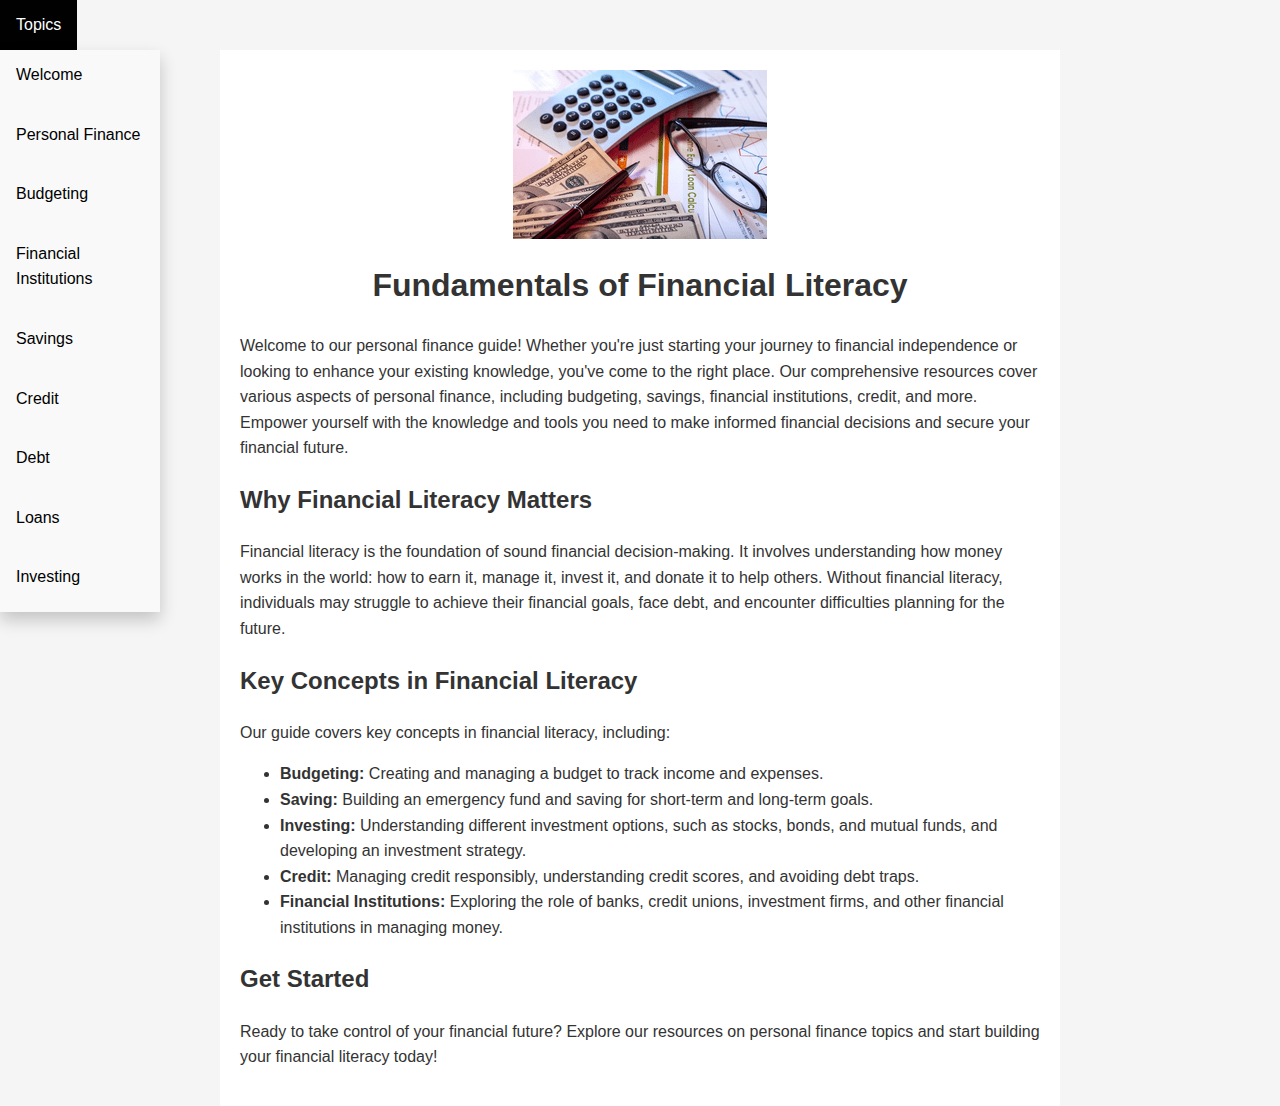
<file: index.html>
<!DOCTYPE html>
<html lang="en">
<head>
  <meta charset="UTF-8">
  <meta name="viewport" content="width=device-width, initial-scale=1.0">
  <meta http-equiv="X-UA-Compatible" content="ie=edge">
  <title>Fundamentals of Financial Literacy</title>
  <link rel="stylesheet" href="style.css">
</head>
<body>
  <div class="dropdown-container">
    <div class="dropdown">
      <button class="dropbtn">Topics</button>
      <div class="dropdown-content">
        <a href="index.html">Welcome</a>
        <a href="personal_finance.html">Personal Finance</a>
        <a href="budget.html">Budgeting</a>
        <a href="finance_institutions.html">Financial Institutions</a>
        <a href="savings.html">Savings</a>
        <a href="credit.html">Credit</a>
        <a href="debt.html">Debt</a>
        <a href="loan.html">Loans</a>
        <a href="investing.html">Investing</a>
      </div>
    </div>
  </div>
  <div class="container">
    <img src="images/financial-literacy1.png" alt="Financial Literacy">
    <h1>Fundamentals of Financial Literacy</h1>
    <p>Welcome to our personal finance guide! Whether you're just starting your journey to financial independence or looking to enhance your existing knowledge, you've come to the right place. Our comprehensive resources cover various aspects of personal finance, including budgeting, savings, financial institutions, credit, and more. Empower yourself with the knowledge and tools you need to make informed financial decisions and secure your financial future.</p>

    <h2>Why Financial Literacy Matters</h2>
    <p>Financial literacy is the foundation of sound financial decision-making. It involves understanding how money works in the world: how to earn it, manage it, invest it, and donate it to help others. Without financial literacy, individuals may struggle to achieve their financial goals, face debt, and encounter difficulties planning for the future.</p>

    <h2>Key Concepts in Financial Literacy</h2>
    <p>Our guide covers key concepts in financial literacy, including:</p>
    <ul>
      <li><strong>Budgeting:</strong> Creating and managing a budget to track income and expenses.</li>
      <li><strong>Saving:</strong> Building an emergency fund and saving for short-term and long-term goals.</li>
      <li><strong>Investing:</strong> Understanding different investment options, such as stocks, bonds, and mutual funds, and developing an investment strategy.</li>
      <li><strong>Credit:</strong> Managing credit responsibly, understanding credit scores, and avoiding debt traps.</li>
      <li><strong>Financial Institutions:</strong> Exploring the role of banks, credit unions, investment firms, and other financial institutions in managing money.</li>
    </ul>
    <h2>Get Started</h2>
    <p>Ready to take control of your financial future? Explore our resources on personal finance topics and start building your financial literacy today!</p>
  </div>
</body>
</html>
</file>
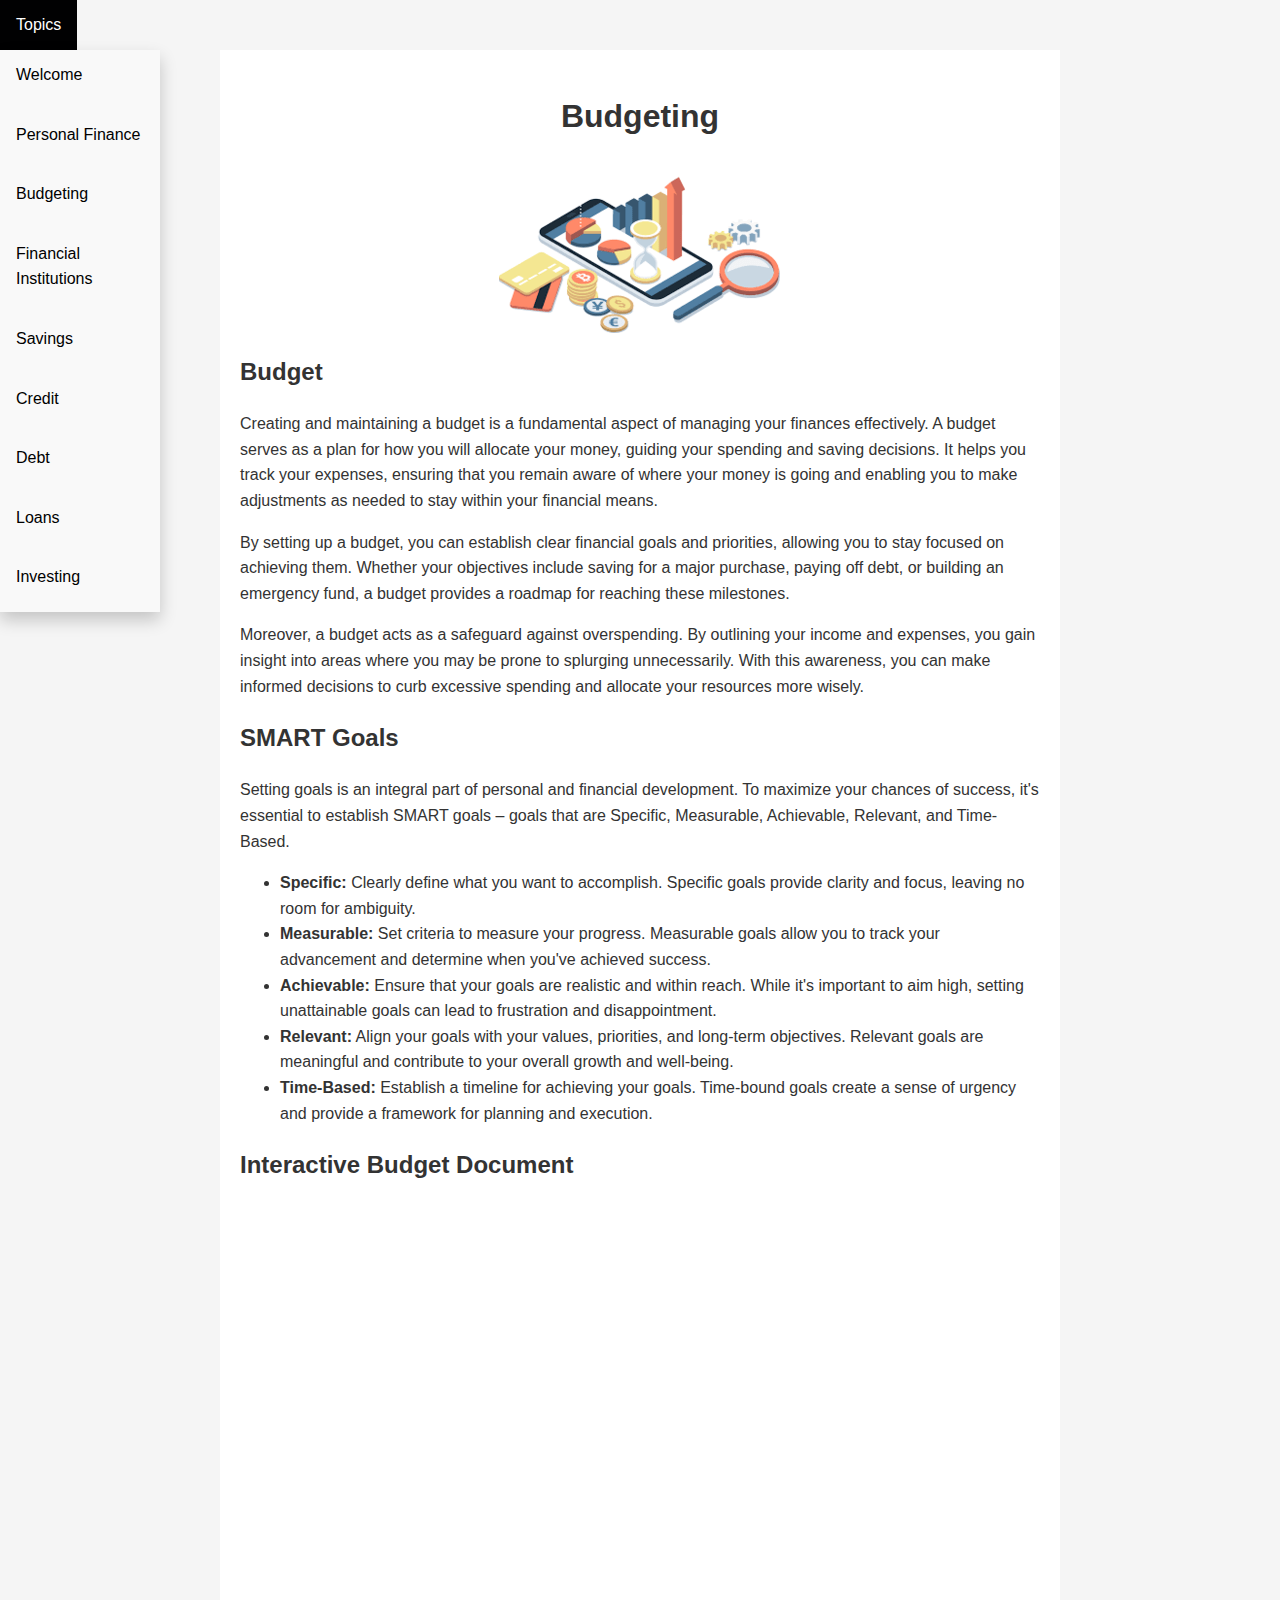
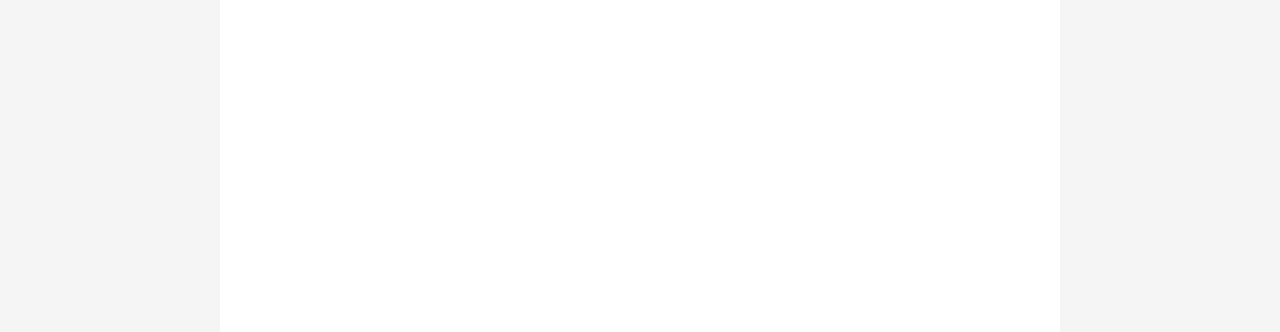
<file: budget.html>
<!DOCTYPE html>
<html lang="en">
  <head>
    <!-- Metadata Section: This section contains information about the document -->
    <meta charset="UTF-8"> <!-- Specifies the character encoding for the document -->
    <meta name="viewport" content="width=device-width, initial-scale=1.0"> <!-- Defines the viewport settings for responsive design -->
    <meta http-equiv="X-UA-Compatible" content="ie=edge"> <!-- Sets the compatibility mode for Internet Explorer -->
    <title>Budgeting</title> <!-- Title of the document -->
    <link rel="stylesheet" href="style.css"> <!-- Links an external CSS stylesheet for styling -->
  </head>
  <body>
    <div class="dropdown-container">
      <div class="dropdown">
        <button class="dropbtn">Topics</button>
        <div class="dropdown-content">
          <a href="index.html">Welcome</a>
          <a href="personal_finance.html">Personal Finance</a>
          <a href="budget.html">Budgeting</a>
          <a href="finance_institutions.html">Financial Institutions</a>
          <a href="savings.html">Savings</a>
          <a href="credit.html">Credit</a>
          <a href="debt.html">Debt</a>
          <a href="loan.html">Loans</a>
          <a href="investing.html">Investing</a>
        </div>
      </div>
    </div>
    <!-- Content Section: This section contains the visible content of the document -->
    <div class="container">
        <h1>Budgeting</h1> <!-- Main heading for the page -->
        <img src="images/budget.png" alt="Budgeting">

        
        <!-- Budget Section -->
        <h2>Budget</h2> <!-- Subheading for the budget section -->
        <p>Creating and maintaining a budget is a fundamental aspect of managing your finances effectively. A budget serves as a plan for how you will allocate your money, guiding your spending and saving decisions. It helps you track your expenses, ensuring that you remain aware of where your money is going and enabling you to make adjustments as needed to stay within your financial means.</p>
        <p>By setting up a budget, you can establish clear financial goals and priorities, allowing you to stay focused on achieving them. Whether your objectives include saving for a major purchase, paying off debt, or building an emergency fund, a budget provides a roadmap for reaching these milestones.</p>
        <p>Moreover, a budget acts as a safeguard against overspending. By outlining your income and expenses, you gain insight into areas where you may be prone to splurging unnecessarily. With this awareness, you can make informed decisions to curb excessive spending and allocate your resources more wisely.</p>
        
        <!-- SMART Goals Section -->
        <h2>SMART Goals</h2> <!-- Subheading for SMART goals section -->
        <p>Setting goals is an integral part of personal and financial development. To maximize your chances of success, it's essential to establish SMART goals – goals that are Specific, Measurable, Achievable, Relevant, and Time-Based.</p>
        <ul>
            <!-- Unordered list of SMART goal criteria -->
            <li><strong>Specific:</strong> Clearly define what you want to accomplish. Specific goals provide clarity and focus, leaving no room for ambiguity.</li>
            <li><strong>Measurable:</strong> Set criteria to measure your progress. Measurable goals allow you to track your advancement and determine when you've achieved success.</li>
            <li><strong>Achievable:</strong> Ensure that your goals are realistic and within reach. While it's important to aim high, setting unattainable goals can lead to frustration and disappointment.</li>
            <li><strong>Relevant:</strong> Align your goals with your values, priorities, and long-term objectives. Relevant goals are meaningful and contribute to your overall growth and well-being.</li>
            <li><strong>Time-Based:</strong> Establish a timeline for achieving your goals. Time-bound goals create a sense of urgency and provide a framework for planning and execution.</li>
        </ul>
        <h2>Interactive Budget Document</h2>
        <iframe width="700" height="700" frameborder="0" scrolling="no" src="https://minersutep-my.sharepoint.com/personal/erquezada_miners_utep_edu/_layouts/15/Doc.aspx?sourcedoc={73b5ddf6-f707-4487-af69-bb62660f0e3d}&action=embedview&AllowTyping=True&wdHideGridlines=True&wdHideHeaders=True&wdDownloadButton=True&wdInConfigurator=True&wdInConfigurator=True"></iframe>
    </div>
</body>
</html>
</file>
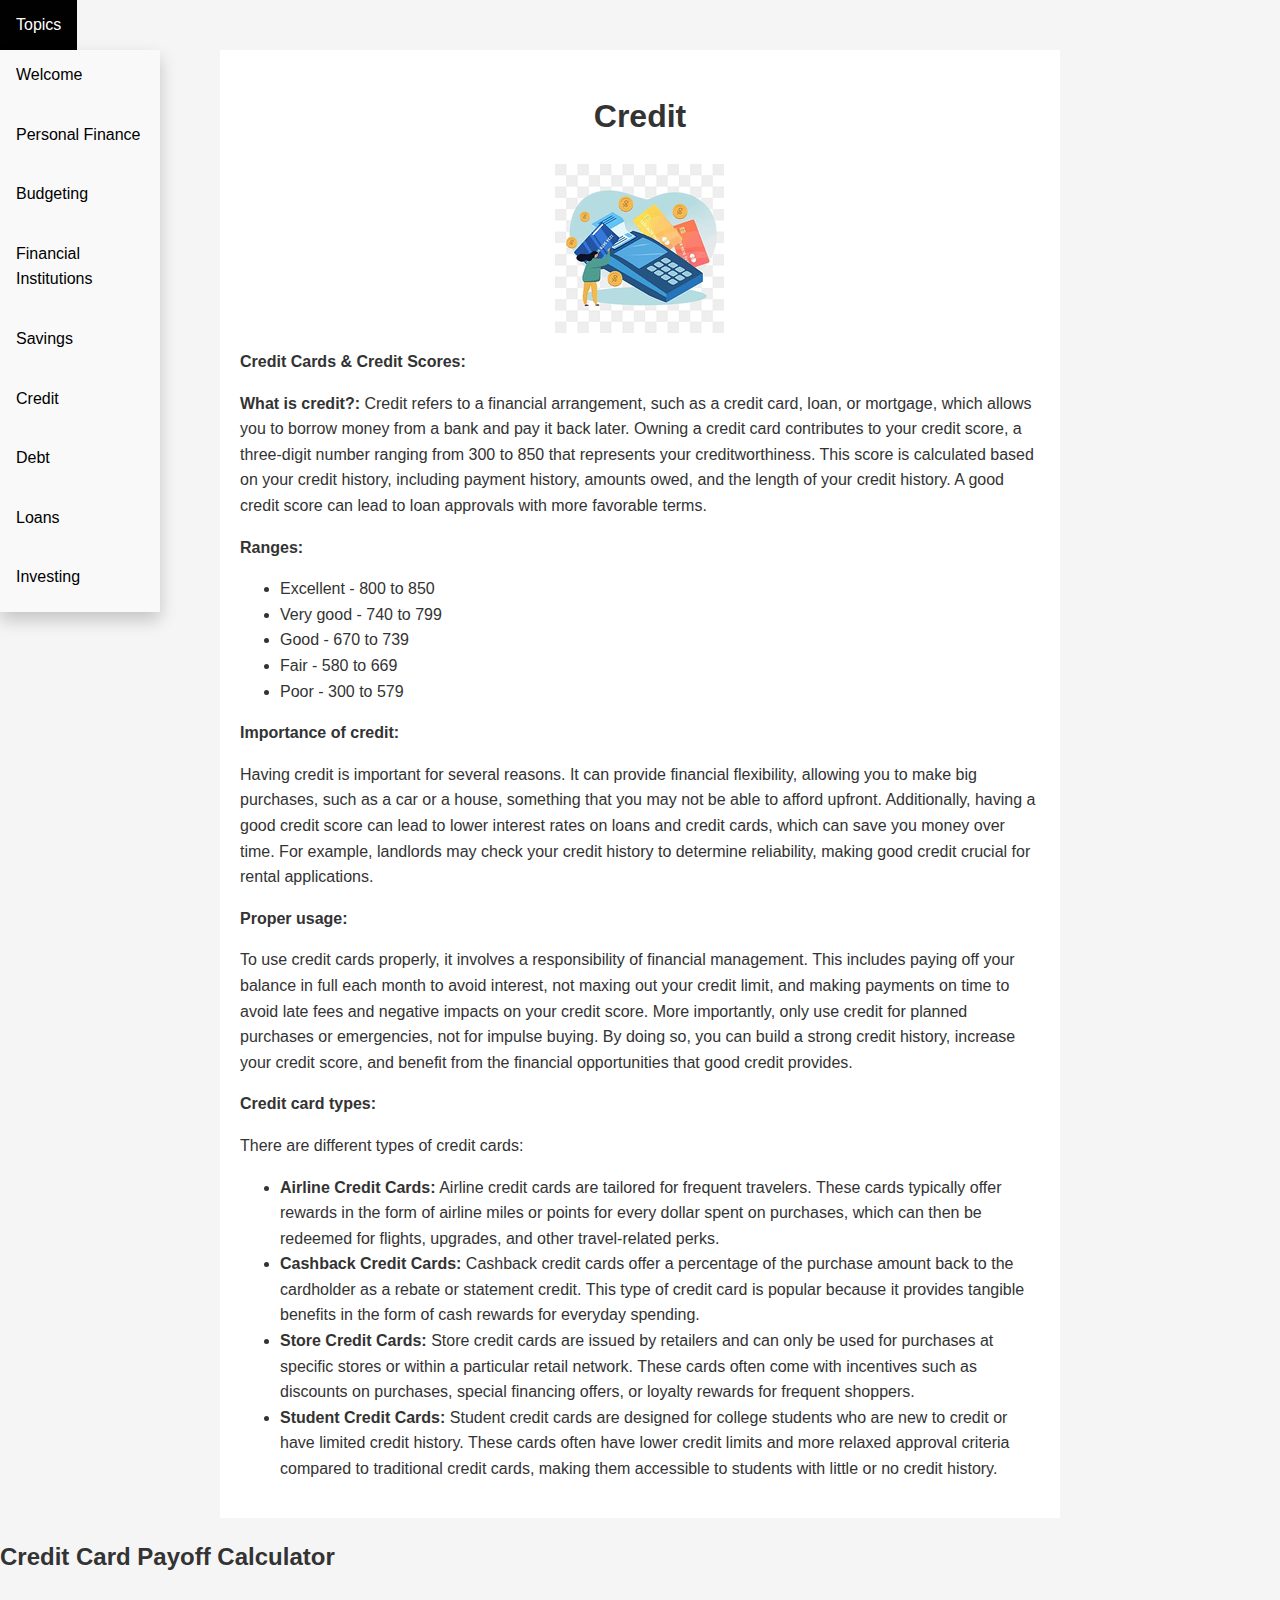
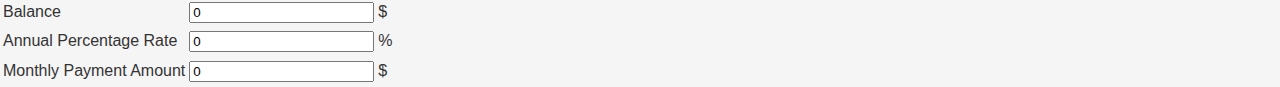
<file: credit.html>
<!DOCTYPE html>
<html lang="en">
    <head>
        <meta charset="UTF-8" />
        <meta name="viewport" content="width=device-width, initial-scale=1.0" />
        <meta http-equiv="X-UA-Compatible" content="ie=edge" />
        <title>Credit</title>
        <link rel="stylesheet" href="style.css" />
    </head>
    <body>
        <div class="dropdown-container">
            <div class="dropdown">
              <button class="dropbtn">Topics</button>
              <div class="dropdown-content">
                <a href="index.html">Welcome</a>
                <a href="personal_finance.html">Personal Finance</a>
                <a href="budget.html">Budgeting</a>
                <a href="finance_institutions.html">Financial Institutions</a>
                <a href="savings.html">Savings</a>
                <a href="credit.html">Credit</a>
                <a href="debt.html">Debt</a>
                <a href="loan.html">Loans</a>
                <a href="investing.html">Investing</a>
              </div>
            </div>
          </div>
        <!-- Content Section: This section contains the visible content of the document -->
        <div class="container">
            <h1>Credit</h1>
            <!-- Main heading for the page -->
            <img src="images/credit.png" alt="Credit" />
            <!-- Credit Section -->
            <p><strong>Credit Cards & Credit Scores:</strong></p>
            <p>
                <strong>What is credit?:</strong> Credit refers to a financial
                arrangement, such as a credit card, loan, or mortgage, which
                allows you to borrow money from a bank and pay it back later.
                Owning a credit card contributes to your credit score, a
                three-digit number ranging from 300 to 850 that represents your
                creditworthiness. This score is calculated based on your credit
                history, including payment history, amounts owed, and the length
                of your credit history. A good credit score can lead to loan
                approvals with more favorable terms.
            </p>
            <p><strong>Ranges:</strong></p>
            <ul>
                <li>Excellent - 800 to 850</li>
                <li>Very good - 740 to 799</li>
                <li>Good - 670 to 739</li>
                <li>Fair - 580 to 669</li>
                <li>Poor - 300 to 579</li>
            </ul>
            <p><strong>Importance of credit:</strong></p>
            <p>
                Having credit is important for several reasons. It can provide
                financial flexibility, allowing you to make big purchases, such
                as a car or a house, something that you may not be able to
                afford upfront. Additionally, having a good credit score can
                lead to lower interest rates on loans and credit cards, which
                can save you money over time. For example, landlords may check
                your credit history to determine reliability, making good credit
                crucial for rental applications.
            </p>
            <p><strong>Proper usage:</strong></p>
            <p>
                To use credit cards properly, it involves a responsibility of
                financial management. This includes paying off your balance in
                full each month to avoid interest, not maxing out your credit
                limit, and making payments on time to avoid late fees and
                negative impacts on your credit score. More importantly, only
                use credit for planned purchases or emergencies, not for impulse
                buying. By doing so, you can build a strong credit history,
                increase your credit score, and benefit from the financial
                opportunities that good credit provides.
            </p>
            <p><strong>Credit card types:</strong></p>
            <p>There are different types of credit cards:</p>
            <ul>
                <li>
                    <strong>Airline Credit Cards:</strong> Airline credit cards
                    are tailored for frequent travelers. These cards typically
                    offer rewards in the form of airline miles or points for
                    every dollar spent on purchases, which can then be redeemed
                    for flights, upgrades, and other travel-related perks.
                </li>
                <li>
                    <strong>Cashback Credit Cards:</strong> Cashback credit
                    cards offer a percentage of the purchase amount back to the
                    cardholder as a rebate or statement credit. This type of
                    credit card is popular because it provides tangible benefits
                    in the form of cash rewards for everyday spending.
                </li>
                <li>
                    <strong>Store Credit Cards:</strong> Store credit cards are
                    issued by retailers and can only be used for purchases at
                    specific stores or within a particular retail network. These
                    cards often come with incentives such as discounts on
                    purchases, special financing offers, or loyalty rewards for
                    frequent shoppers.
                </li>
                <li>
                    <strong>Student Credit Cards:</strong> Student credit cards
                    are designed for college students who are new to credit or
                    have limited credit history. These cards often have lower
                    credit limits and more relaxed approval criteria compared to
                    traditional credit cards, making them accessible to students
                    with little or no credit history.
                </li>
            </ul>
        </div>
        <!-- Credit Card Payoff Calculator -->
<section id="credit-card-calculator">
    <h2>Credit Card Payoff Calculator</h2>
    <div id="calculator">
        <form id="credit-card-form">
            <table>
                <tr><td>Balance</td><td align="right"><input type="number" name="cbalance" id="cbalance" value="0" min="0" step="0.01"/></td><td>$</td></tr>
                <tr><td>Annual Percentage Rate</td><td align="right"><input type="number" name="cpercentagerate" id="cpercentagerate" value="0" min="0" step="0.01"/></td><td>%</td></tr>
                <tr><td>Monthly Payment Amount</td><td align="right"><input type="number" name="cmonthlypaymentamount" id="cmonthlypaymentamount" value="0" min="0" step="0.01"/></td><td>$</td></tr>
            </table>
        </form>
        <div id="coutput"></div>
        <div id="resulttable"></div>
        <div id="payoff-date"></div> <!-- New div for estimated payoff date -->
    </div>
</section>
<script>
document.addEventListener("DOMContentLoaded", function() {
    const form = document.getElementById("credit-card-form");
    const outputDiv = document.getElementById("coutput");
    const resultTableDiv = document.getElementById("resulttable");
    const payoffDateDiv = document.getElementById("payoff-date");

    form.addEventListener("input", function() {
        const balance = parseFloat(document.getElementById("cbalance").value);
        const annualInterestRate = parseFloat(document.getElementById("cpercentagerate").value) / 100;
        const monthlyPayment = parseFloat(document.getElementById("cmonthlypaymentamount").value);

        const monthlyInterestRate = annualInterestRate / 12;
        const T = -Math.log(1 - (balance * monthlyInterestRate) / monthlyPayment) / Math.log(1 + monthlyInterestRate);
        const years = Math.floor(T / 12);
        const months = Math.ceil(T % 12);

        if (isNaN(T) || T < 0 || !isFinite(T)) {
            resultTableDiv.innerHTML = "Please enter valid numbers.";
            payoffDateDiv.innerHTML = "";
        } else {
            const totalPaid = monthlyPayment * T;
            resultTableDiv.innerHTML = "<br>Total Paid: $" + totalPaid.toFixed(2);
            payoffDateDiv.innerHTML = "Estimated payoff time: " + (years > 0 ? years + " years and " : "") + months + " months";
        }
    });
});
</script>
</body>
</html>
</file>
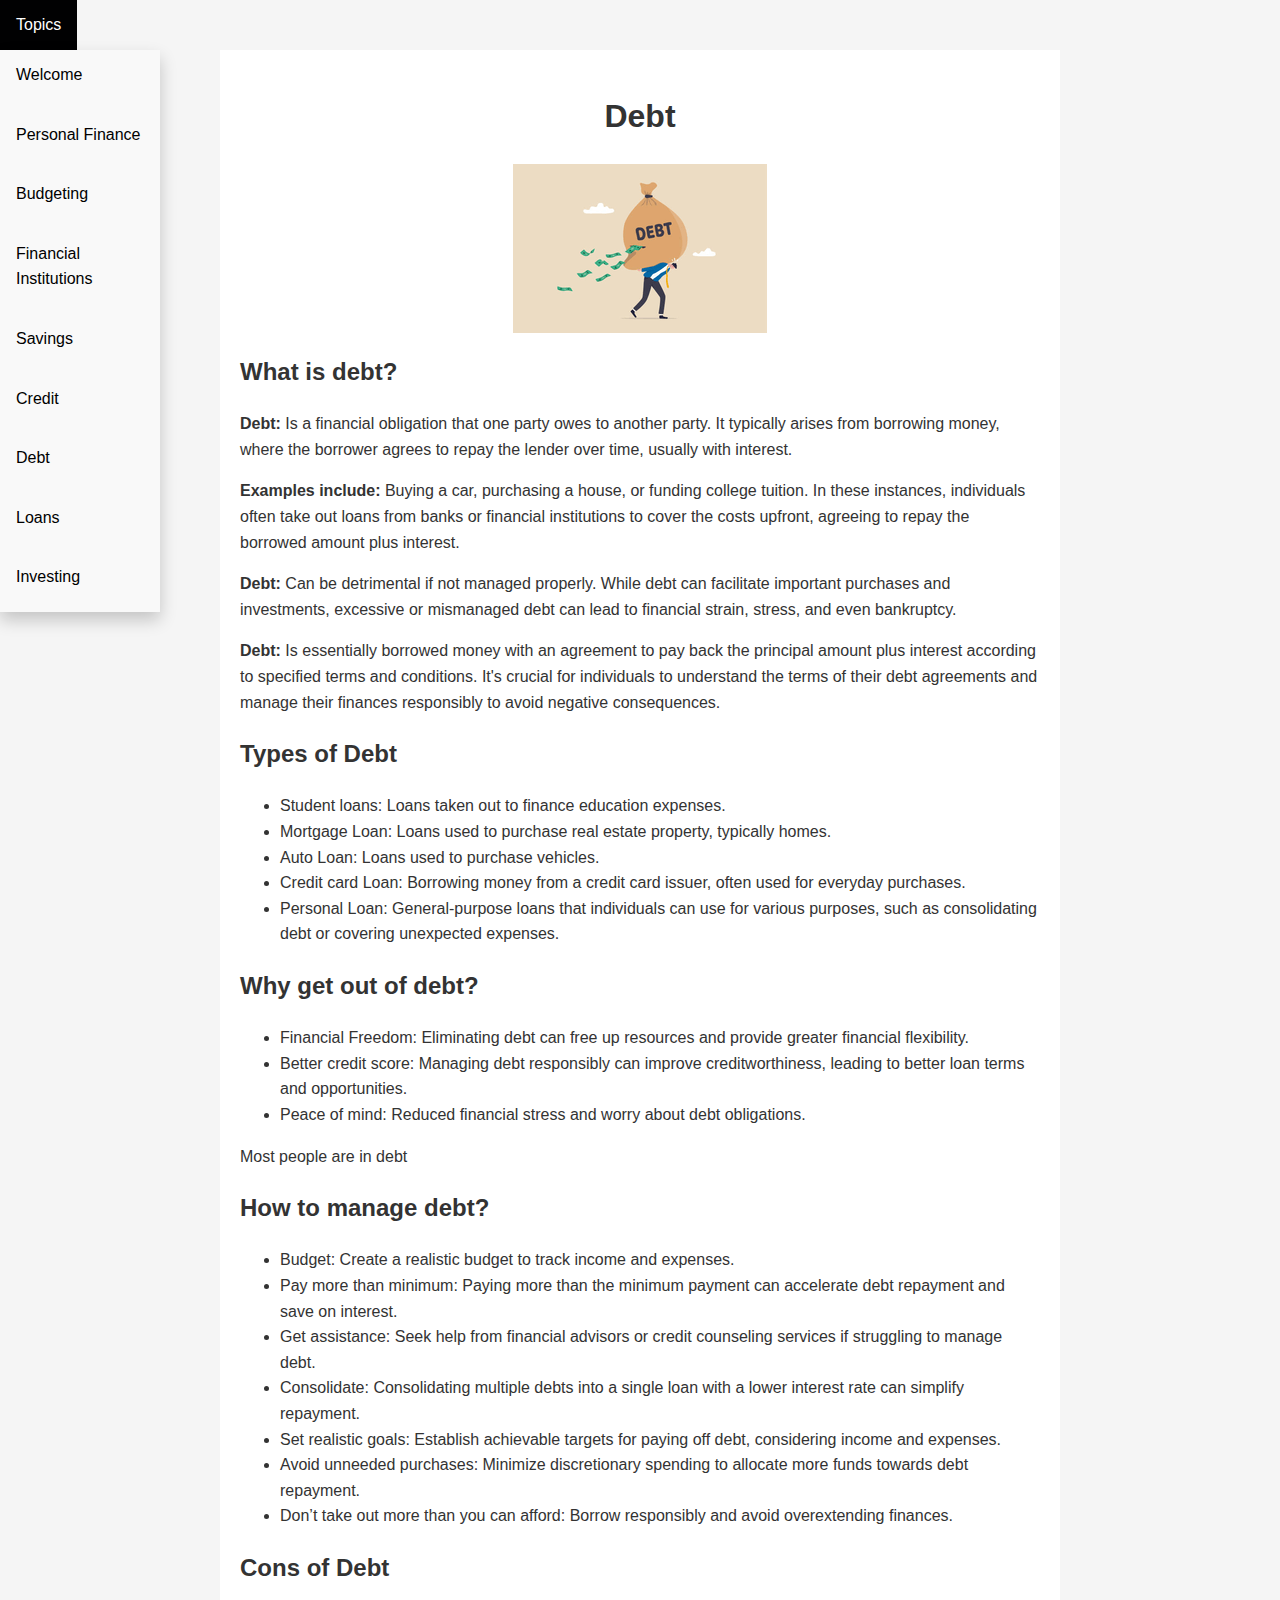
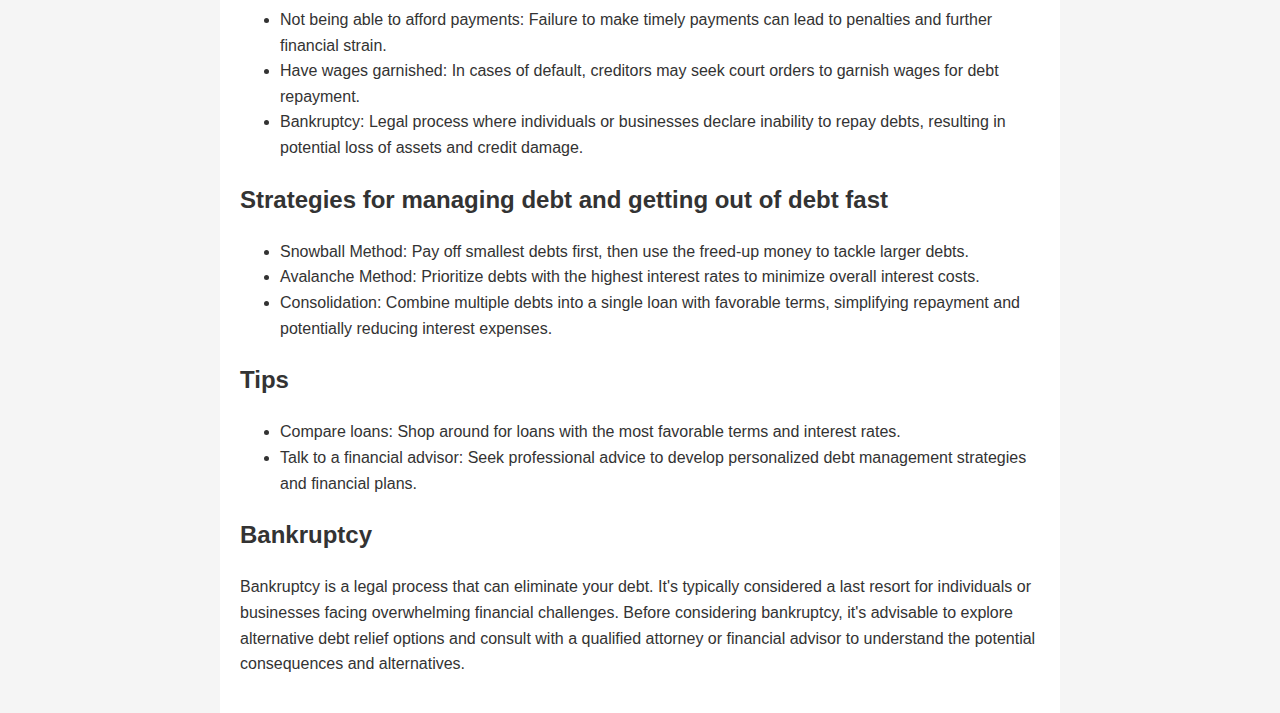
<file: debt.html>
<!DOCTYPE html>
<html lang="en">
<head>
    <meta charset="UTF-8">
    <meta name="viewport" content="width=device-width, initial-scale=1.0">
    <meta http-equiv="X-UA-Compatible" content="ie=edge">
    <title>Debt</title>
    <link rel="stylesheet" href="style.css">
</head>
<body>
    <div class="dropdown-container">
        <div class="dropdown">
          <button class="dropbtn">Topics</button>
          <div class="dropdown-content">
            <a href="index.html">Welcome</a>
            <a href="personal_finance.html">Personal Finance</a>
            <a href="budget.html">Budgeting</a>
            <a href="finance_institutions.html">Financial Institutions</a>
            <a href="savings.html">Savings</a>
            <a href="credit.html">Credit</a>
            <a href="debt.html">Debt</a>
            <a href="loan.html">Loans</a>
            <a href="investing.html">Investing</a>
          </div>
        </div>
      </div>
    <div class="container">
        <h1>Debt</h1>
        <img src="images/debt.png" alt="Debt">
        <h2>What is debt?</h2>
        <p><strong>Debt:</strong> Is a financial obligation that one party owes to another party. It typically arises from borrowing money, where the borrower agrees to repay the lender over time, usually with interest.</p>
        <p><strong>Examples include:</strong> Buying a car, purchasing a house, or funding college tuition. In these instances, individuals often take out loans from banks or financial institutions to cover the costs upfront, agreeing to repay the borrowed amount plus interest.</p>
        <p><strong>Debt:</strong> Can be detrimental if not managed properly. While debt can facilitate important purchases and investments, excessive or mismanaged debt can lead to financial strain, stress, and even bankruptcy.</p>
        <p><strong>Debt:</strong> Is essentially borrowed money with an agreement to pay back the principal amount plus interest according to specified terms and conditions. It's crucial for individuals to understand the terms of their debt agreements and manage their finances responsibly to avoid negative consequences.</p>

        <h2>Types of Debt</h2>
        <ul>
            <li>Student loans: Loans taken out to finance education expenses.</li>
            <li>Mortgage Loan: Loans used to purchase real estate property, typically homes.</li>
            <li>Auto Loan: Loans used to purchase vehicles.</li>
            <li>Credit card Loan: Borrowing money from a credit card issuer, often used for everyday purchases.</li>
            <li>Personal Loan: General-purpose loans that individuals can use for various purposes, such as consolidating debt or covering unexpected expenses.</li>
        </ul>

        <h2>Why get out of debt?</h2>
        <ul>
            <li>Financial Freedom: Eliminating debt can free up resources and provide greater financial flexibility.</li>
            <li>Better credit score: Managing debt responsibly can improve creditworthiness, leading to better loan terms and opportunities.</li>
            <li>Peace of mind: Reduced financial stress and worry about debt obligations.</li>
        </ul>

        <p>Most people are in debt</p>
        <h2>How to manage debt?</h2>
        <ul>
            <li>Budget: Create a realistic budget to track income and expenses.</li>
            <li>Pay more than minimum: Paying more than the minimum payment can accelerate debt repayment and save on interest.</li>
            <li>Get assistance: Seek help from financial advisors or credit counseling services if struggling to manage debt.</li>
            <li>Consolidate: Consolidating multiple debts into a single loan with a lower interest rate can simplify repayment.</li>
            <li>Set realistic goals: Establish achievable targets for paying off debt, considering income and expenses.</li>
            <li>Avoid unneeded purchases: Minimize discretionary spending to allocate more funds towards debt repayment.</li>
            <li>Don’t take out more than you can afford: Borrow responsibly and avoid overextending finances.</li>
        </ul>

        <h2>Cons of Debt</h2>
        <ul>
            <li>Not being able to afford payments: Failure to make timely payments can lead to penalties and further financial strain.</li>
            <li>Have wages garnished: In cases of default, creditors may seek court orders to garnish wages for debt repayment.</li>
            <li>Bankruptcy: Legal process where individuals or businesses declare inability to repay debts, resulting in potential loss of assets and credit damage.</li>
        </ul>

        <h2>Strategies for managing debt and getting out of debt fast</h2>
        <ul>
            <li>Snowball Method: Pay off smallest debts first, then use the freed-up money to tackle larger debts.</li>
            <li>Avalanche Method: Prioritize debts with the highest interest rates to minimize overall interest costs.</li>
            <li>Consolidation: Combine multiple debts into a single loan with favorable terms, simplifying repayment and potentially reducing interest expenses.</li>
        </ul>

        <h2>Tips</h2>
        <ul>
            <li>Compare loans: Shop around for loans with the most favorable terms and interest rates.</li>
            <li>Talk to a financial advisor: Seek professional advice to develop personalized debt management strategies and financial plans.</li>
        </ul>

        <h2>Bankruptcy</h2>
        <p>Bankruptcy is a legal process that can eliminate your debt. It's typically considered a last resort for individuals or businesses facing overwhelming financial challenges. Before considering bankruptcy, it's advisable to explore alternative debt relief options and consult with a qualified attorney or financial advisor to understand the potential consequences and alternatives.</p>
    </div>
</body>
</html>
</file>
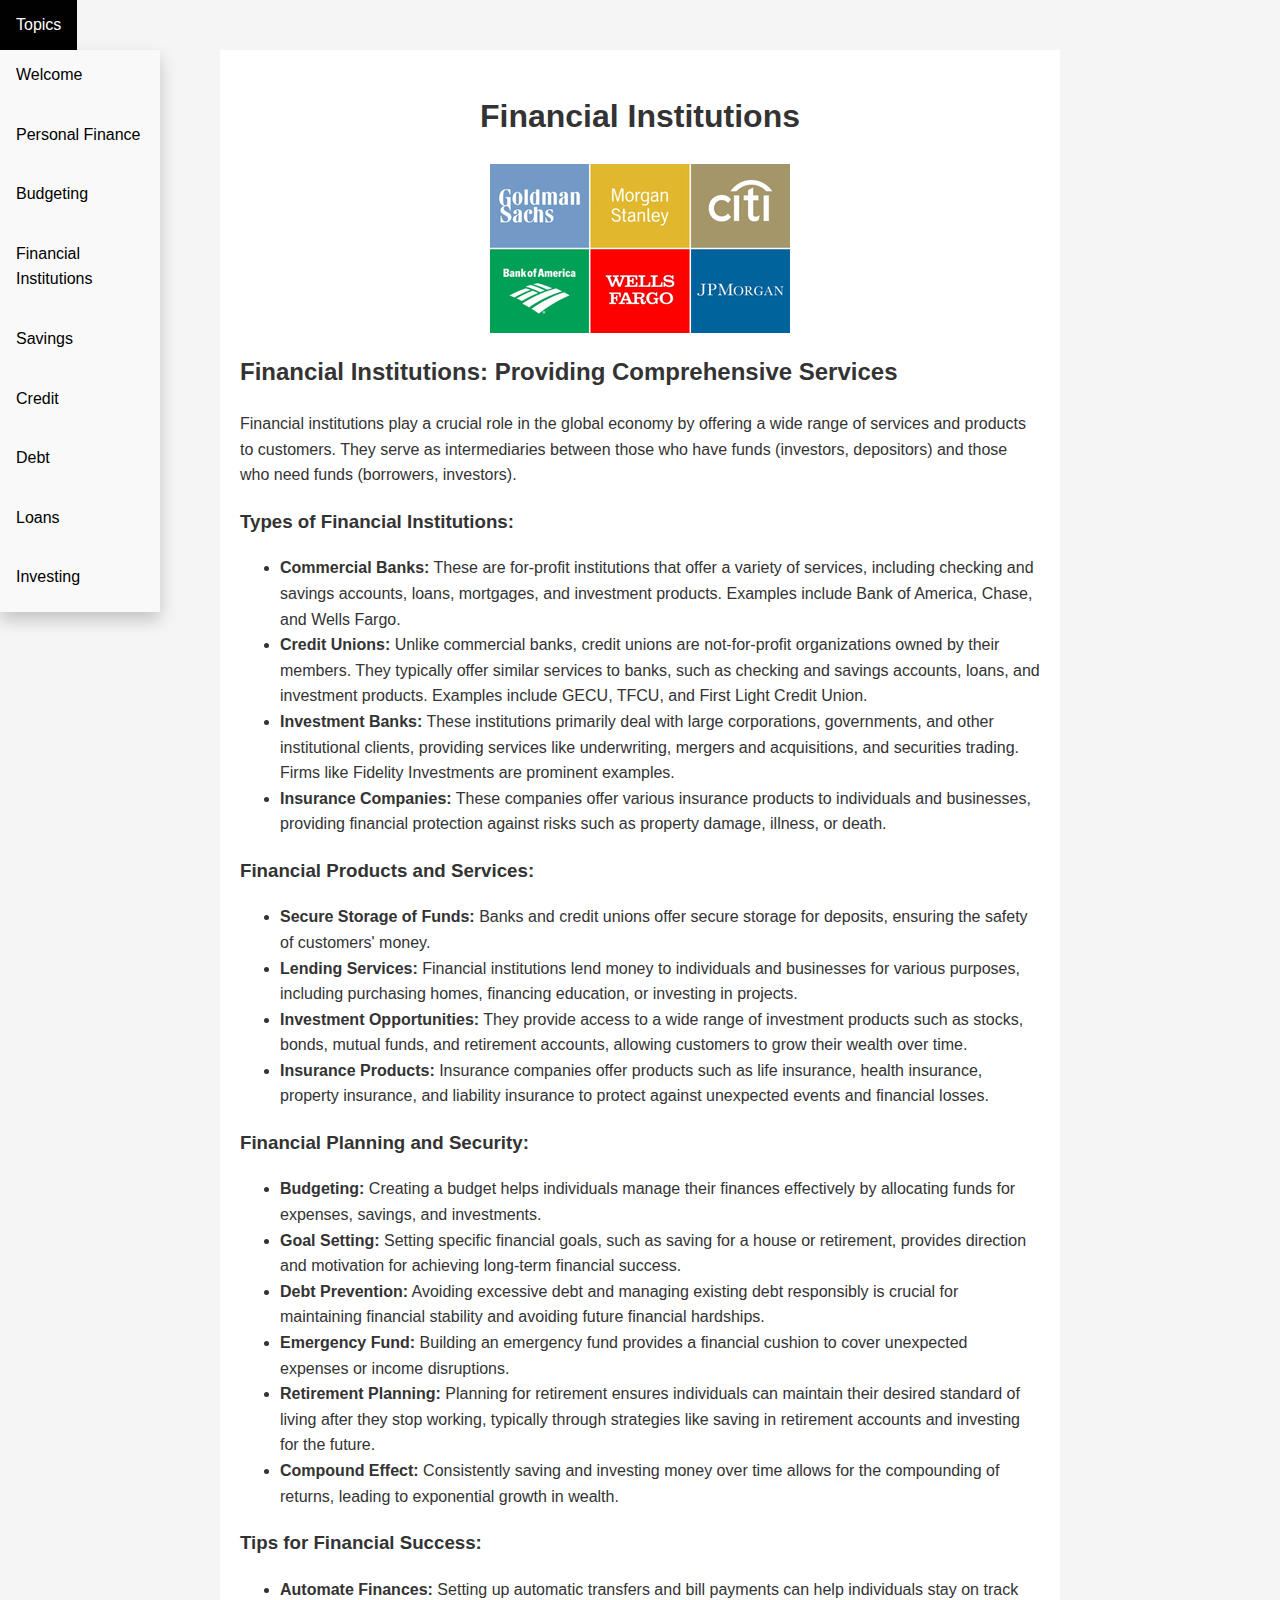
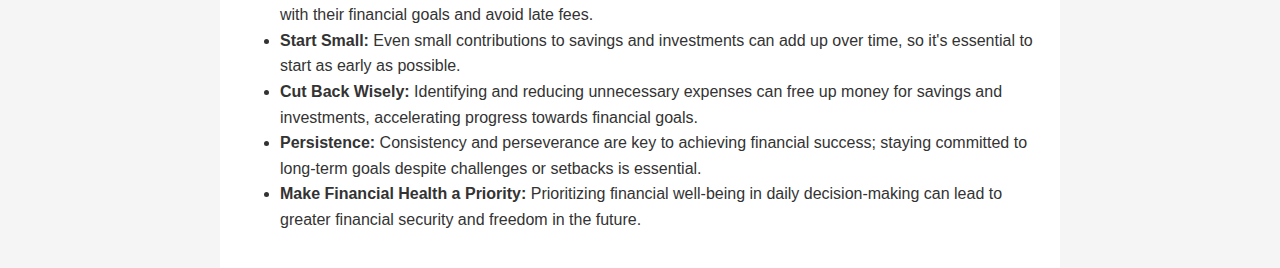
<file: finance_institutions.html>
<!DOCTYPE html>
<html lang="en">
  <head>
    <meta charset="UTF-8">
    <meta name="viewport" content="width=device-width, initial-scale=1.0">
    <meta http-equiv="X-UA-Compatible" content="ie=edge">
    <title>Financial Institutions</title>
    <link rel="stylesheet" href="style.css">
  </head>
  <body>
    <div class="dropdown-container">
      <div class="dropdown">
        <button class="dropbtn">Topics</button>
        <div class="dropdown-content">
          <a href="index.html">Welcome</a>
          <a href="personal_finance.html">Personal Finance</a>
          <a href="budget.html">Budgeting</a>
          <a href="finance_institutions.html">Financial Institutions</a>
          <a href="savings.html">Savings</a>
          <a href="credit.html">Credit</a>
          <a href="debt.html">Debt</a>
          <a href="loan.html">Loans</a>
          <a href="investing.html">Investing</a>
        </div>
      </div>
    </div>
    <div class="container">
      <h1>Financial Institutions</h1>
      <img src="images/bank_logos.png" alt="Bank Logos">
      <div class="content">
        <h2>Financial Institutions: Providing Comprehensive Services</h2>
        <p>Financial institutions play a crucial role in the global economy by offering a wide range of services and products to customers. They serve as intermediaries between those who have funds (investors, depositors) and those who need funds (borrowers, investors).</p>

        <h3>Types of Financial Institutions:</h3>
        <ul>
          <li><strong>Commercial Banks:</strong> These are for-profit institutions that offer a variety of services, including checking and savings accounts, loans, mortgages, and investment products. Examples include Bank of America, Chase, and Wells Fargo.</li>
          <li><strong>Credit Unions:</strong> Unlike commercial banks, credit unions are not-for-profit organizations owned by their members. They typically offer similar services to banks, such as checking and savings accounts, loans, and investment products. Examples include GECU, TFCU, and First Light Credit Union.</li>
          <li><strong>Investment Banks:</strong> These institutions primarily deal with large corporations, governments, and other institutional clients, providing services like underwriting, mergers and acquisitions, and securities trading. Firms like Fidelity Investments are prominent examples.</li>
          <li><strong>Insurance Companies:</strong> These companies offer various insurance products to individuals and businesses, providing financial protection against risks such as property damage, illness, or death.</li>
        </ul>

        <h3>Financial Products and Services:</h3>
        <ul>
          <li><strong>Secure Storage of Funds:</strong> Banks and credit unions offer secure storage for deposits, ensuring the safety of customers' money.</li>
          <li><strong>Lending Services:</strong> Financial institutions lend money to individuals and businesses for various purposes, including purchasing homes, financing education, or investing in projects.</li>
          <li><strong>Investment Opportunities:</strong> They provide access to a wide range of investment products such as stocks, bonds, mutual funds, and retirement accounts, allowing customers to grow their wealth over time.</li>
          <li><strong>Insurance Products:</strong> Insurance companies offer products such as life insurance, health insurance, property insurance, and liability insurance to protect against unexpected events and financial losses.</li>
        </ul>

        <h3>Financial Planning and Security:</h3>
        <ul>
          <li><strong>Budgeting:</strong> Creating a budget helps individuals manage their finances effectively by allocating funds for expenses, savings, and investments.</li>
          <li><strong>Goal Setting:</strong> Setting specific financial goals, such as saving for a house or retirement, provides direction and motivation for achieving long-term financial success.</li>
          <li><strong>Debt Prevention:</strong> Avoiding excessive debt and managing existing debt responsibly is crucial for maintaining financial stability and avoiding future financial hardships.</li>
          <li><strong>Emergency Fund:</strong> Building an emergency fund provides a financial cushion to cover unexpected expenses or income disruptions.</li>
          <li><strong>Retirement Planning:</strong> Planning for retirement ensures individuals can maintain their desired standard of living after they stop working, typically through strategies like saving in retirement accounts and investing for the future.</li>
          <li><strong>Compound Effect:</strong> Consistently saving and investing money over time allows for the compounding of returns, leading to exponential growth in wealth.</li>
        </ul>

        <h3>Tips for Financial Success:</h3>
        <ul>
          <li><strong>Automate Finances:</strong> Setting up automatic transfers and bill payments can help individuals stay on track with their financial goals and avoid late fees.</li>
          <li><strong>Start Small:</strong> Even small contributions to savings and investments can add up over time, so it's essential to start as early as possible.</li>
          <li><strong>Cut Back Wisely:</strong> Identifying and reducing unnecessary expenses can free up money for savings and investments, accelerating progress towards financial goals.</li>
          <li><strong>Persistence:</strong> Consistency and perseverance are key to achieving financial success; staying committed to long-term goals despite challenges or setbacks is essential.</li>
          <li><strong>Make Financial Health a Priority:</strong> Prioritizing financial well-being in daily decision-making can lead to greater financial security and freedom in the future.</li>
        </ul>
      </div>
    </div>
  </body>
</html>
</file>
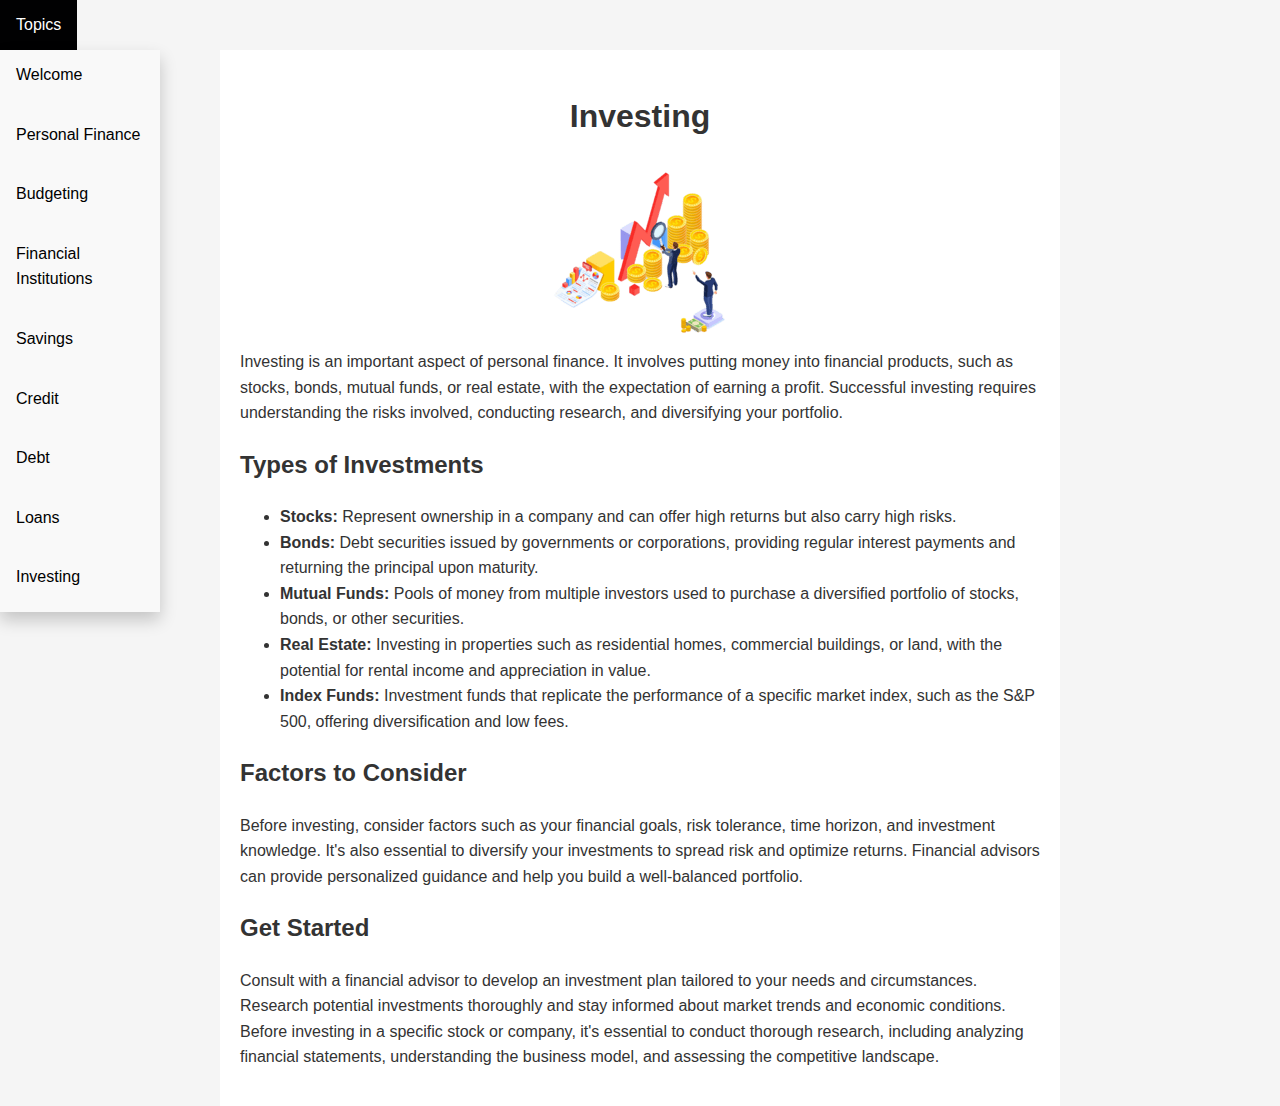
<file: investing.html>
<!DOCTYPE html>
<html lang="en">
<head>
    <meta charset="UTF-8">
    <meta name="viewport" content="width=device-width, initial-scale=1.0">
    <meta http-equiv="X-UA-Compatible" content="ie=edge">
    <title>Debt</title>
    <link rel="stylesheet" href="style.css">
</head>
<body>
    <div class="dropdown-container">
        <div class="dropdown">
          <button class="dropbtn">Topics</button>
          <div class="dropdown-content">
            <a href="index.html">Welcome</a>
            <a href="personal_finance.html">Personal Finance</a>
            <a href="budget.html">Budgeting</a>
            <a href="finance_institutions.html">Financial Institutions</a>
            <a href="savings.html">Savings</a>
            <a href="credit.html">Credit</a>
            <a href="debt.html">Debt</a>
            <a href="loan.html">Loans</a>
            <a href="investing.html">Investing</a>
          </div>
        </div>
    </div>
    <div class="container">
        <h1>Investing</h1>
        <img src="images/investing.png" alt="Investing">
        <p>Investing is an important aspect of personal finance. It involves putting money into financial products, such as stocks, bonds, mutual funds, or real estate, with the expectation of earning a profit. Successful investing requires understanding the risks involved, conducting research, and diversifying your portfolio.</p>
        <h2>Types of Investments</h2>
        <ul>
            <li><strong>Stocks:</strong> Represent ownership in a company and can offer high returns but also carry high risks.</li>
            <li><strong>Bonds:</strong> Debt securities issued by governments or corporations, providing regular interest payments and returning the principal upon maturity.</li>
            <li><strong>Mutual Funds:</strong> Pools of money from multiple investors used to purchase a diversified portfolio of stocks, bonds, or other securities.</li>
            <li><strong>Real Estate:</strong> Investing in properties such as residential homes, commercial buildings, or land, with the potential for rental income and appreciation in value.</li>
            <li><strong>Index Funds:</strong> Investment funds that replicate the performance of a specific market index, such as the S&P 500, offering diversification and low fees.</li>
            <!-- Add more types of investments as needed -->
        </ul>
        <h2>Factors to Consider</h2>
        <p>Before investing, consider factors such as your financial goals, risk tolerance, time horizon, and investment knowledge. It's also essential to diversify your investments to spread risk and optimize returns. Financial advisors can provide personalized guidance and help you build a well-balanced portfolio.</p>
        <h2>Get Started</h2>
        <p>Consult with a financial advisor to develop an investment plan tailored to your needs and circumstances. Research potential investments thoroughly and stay informed about market trends and economic conditions. Before investing in a specific stock or company, it's essential to conduct thorough research, including analyzing financial statements, understanding the business model, and assessing the competitive landscape.</p>       
    </div>
</body>
</html>
</file>
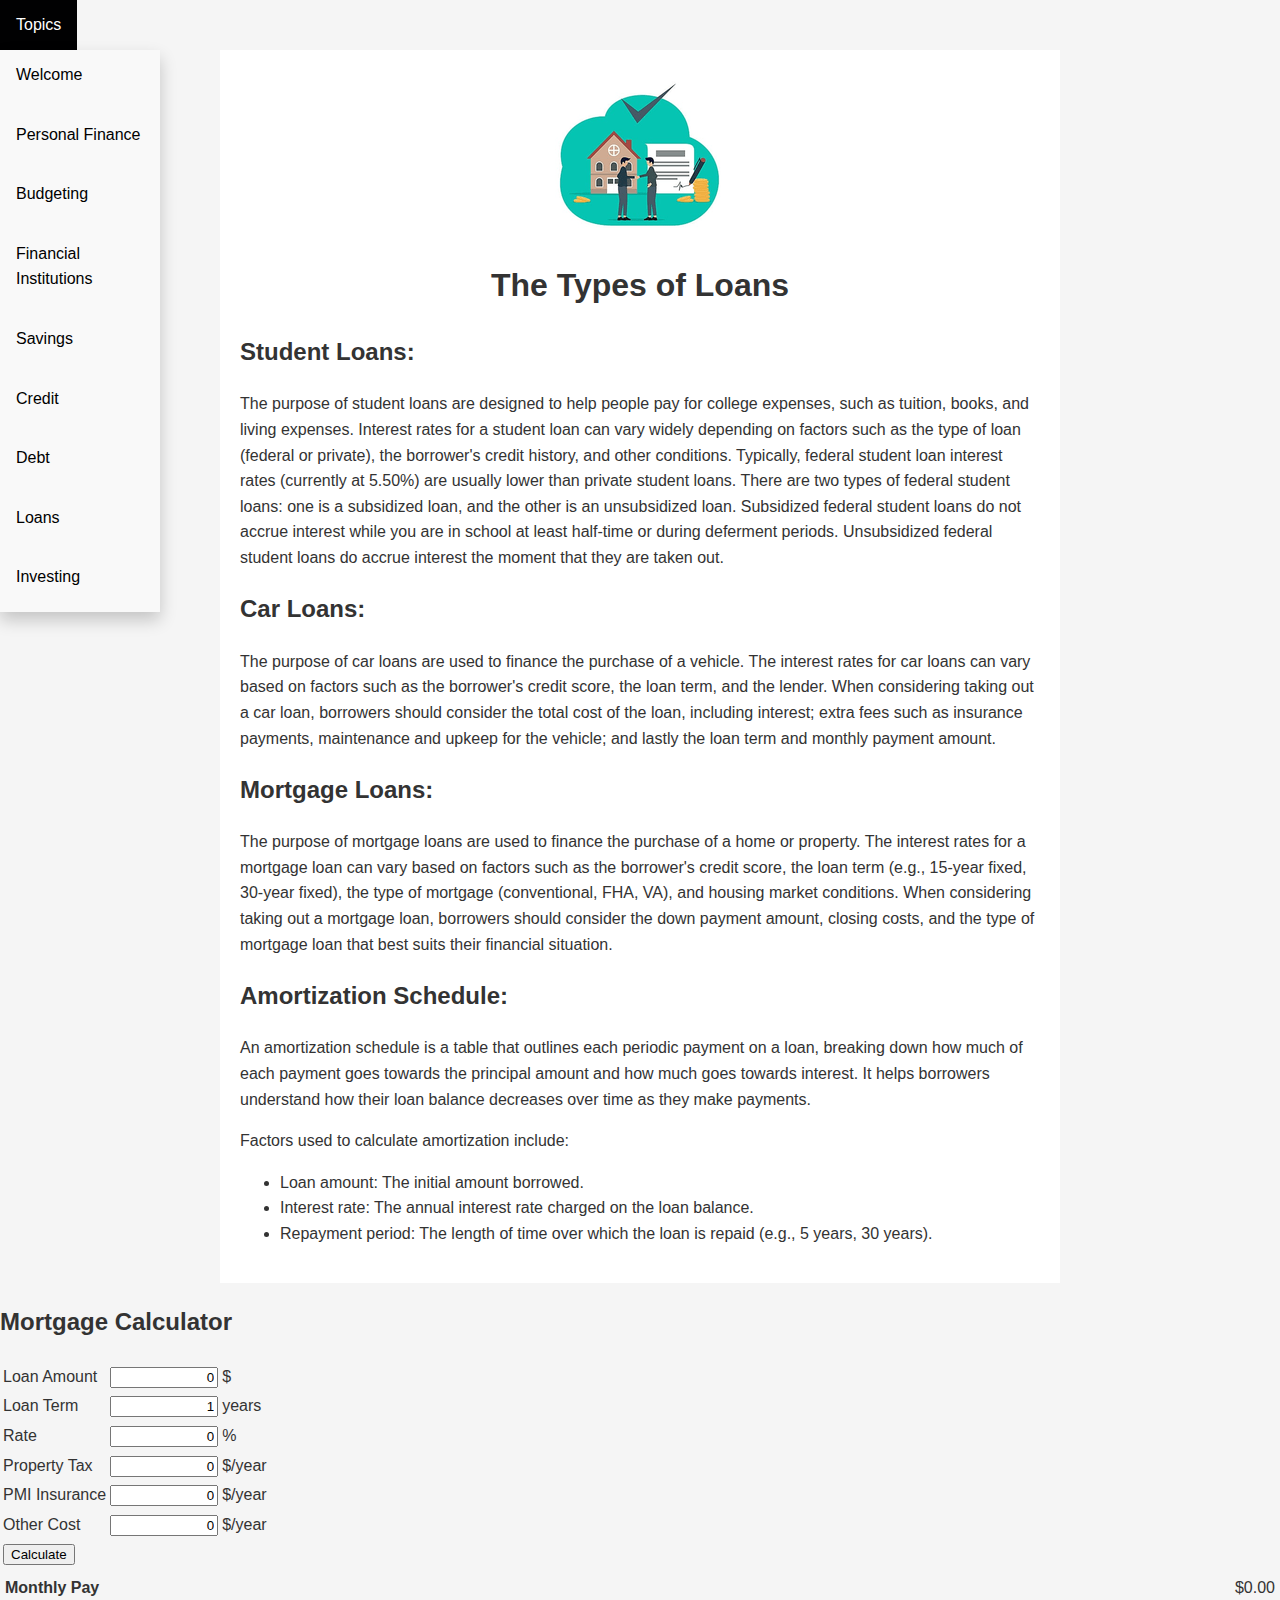
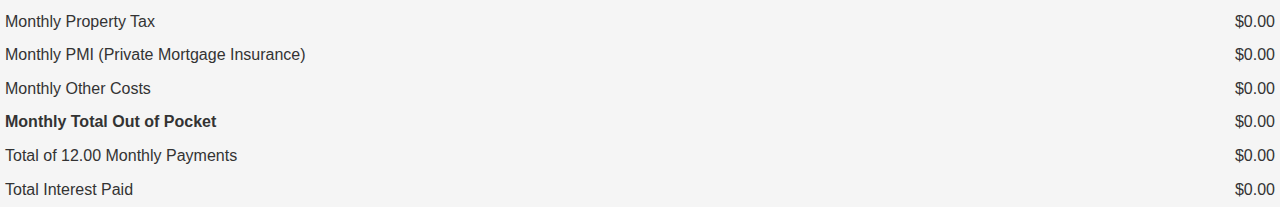
<file: loan.html>
<!DOCTYPE html>
<html lang="en">
<head>
    <meta charset="UTF-8">
    <meta name="viewport" content="width=device-width, initial-scale=1.0">
    <meta http-equiv="X-UA-Compatible" content="ie=edge">
    <title>Loans</title>
    <link rel="stylesheet" href="style.css">
</head>
<body>
    <div class="dropdown-container">
        <div class="dropdown">
          <button class="dropbtn">Topics</button>
          <div class="dropdown-content">
            <a href="index.html">Welcome</a>
            <a href="personal_finance.html">Personal Finance</a>
            <a href="budget.html">Budgeting</a>
            <a href="finance_institutions.html">Financial Institutions</a>
            <a href="savings.html">Savings</a>
            <a href="credit.html">Credit</a>
            <a href="debt.html">Debt</a>
            <a href="loan.html">Loans</a>
            <a href="investing.html">Investing</a>
          </div>
        </div>
    </div> 
    <!-- Types of Loans Section -->
    <div class="container">
        <img src="images/loans.png" alt="Loans">
        <h1>The Types of Loans</h1>
        <h2>Student Loans:</h2>
        <p>The purpose of student loans are designed to help people pay for college expenses, such as tuition, books, and living expenses. Interest rates for a student loan can vary widely depending on factors such as the type of loan (federal or private), the borrower's credit history, and other conditions. Typically, federal student loan interest rates (currently at 5.50%) are usually lower than private student loans. There are two types of federal student loans: one is a subsidized loan, and the other is an unsubsidized loan. Subsidized federal student loans do not accrue interest while you are in school at least half-time or during deferment periods. Unsubsidized federal student loans do accrue interest the moment that they are taken out.</p>

        <h2>Car Loans:</h2>
        <p>The purpose of car loans are used to finance the purchase of a vehicle. The interest rates for car loans can vary based on factors such as the borrower's credit score, the loan term, and the lender. When considering taking out a car loan, borrowers should consider the total cost of the loan, including interest; extra fees such as insurance payments, maintenance and upkeep for the vehicle; and lastly the loan term and monthly payment amount.</p>

        <h2>Mortgage Loans:</h2>
        <p>The purpose of mortgage loans are used to finance the purchase of a home or property. The interest rates for a mortgage loan can vary based on factors such as the borrower's credit score, the loan term (e.g., 15-year fixed, 30-year fixed), the type of mortgage (conventional, FHA, VA), and housing market conditions. When considering taking out a mortgage loan, borrowers should consider the down payment amount, closing costs, and the type of mortgage loan that best suits their financial situation.</p>

        <h2>Amortization Schedule:</h2>
        <p>An amortization schedule is a table that outlines each periodic payment on a loan, breaking down how much of each payment goes towards the principal amount and how much goes towards interest. It helps borrowers understand how their loan balance decreases over time as they make payments.</p>
        <p>Factors used to calculate amortization include:</p>
        <ul>
            <li>Loan amount: The initial amount borrowed.</li>
            <li>Interest rate: The annual interest rate charged on the loan balance.</li>
            <li>Repayment period: The length of time over which the loan is repaid (e.g., 5 years, 30 years).</li>
        </ul>
    </div>
    <!-- Mortgage Loan Calculator -->
    <section id="mortgage-calculator">
        <h2>Mortgage Calculator</h2>
        <div id="calculator">
            <table id="calinputtable" align="left">
                <tr><td>Loan Amount</td><td align="right"><input type="text" name="cloanamount" size="5" id="cloanamount" value="0" style="text-align: right;width:100px;" onchange="calc()"></td><td>$</td></tr>
                <tr><td>Loan Term</td><td align="right"><input type="text" name="cloanterm" size="5" id="cloanterm" value="1" style="text-align: right;width:100px;" onchange="calc()"></td><td>years</td></tr>
                <tr><td>Rate</td><td align="right"><input type="text" name="cinterestrate" size="5" id="cinterestrate" value="0" style="text-align: right;width:100px;" onchange="calc()"></td><td>%</td></tr>
                <tr><td>Property Tax</td><td align="right"><input type="text" name="cpropertytaxes" size="5" id="cpropertytaxes" value="0" style="text-align: right;width:100px;" onchange="calc()"></td><td>$/year</td></tr>
                <tr><td>PMI Insurance</td><td align="right"><input type="text" name="cpmi" size="5" id="cpmi" value="0" style="text-align: right;width:100px;" onchange="calc()"></td><td>$/year</td></tr>
                <tr><td>Other Cost</td><td align="right"><input type="text" name="" size="5" id="cothercost" value="0" style="text-align: right;width:100px;" onchange="calc()"></td><td>$/year</td></tr>
                <tr><td colspan="3" align="left"><input type="button" value="Calculate" onclick="calc()"></td></tr>
            </table>
            <div id="coutput"></div>
            <div id="resulttable"></div>
        </div>
        <script>
            function calc() {
                showQuickMsg("calculating...", true);
                document.getElementById("resulttable").innerHTML = "";
                setTimeout(process, 2);
            }
            function process() {
                var loanAmount = parseFloat(document.getElementById("cloanamount").value);
                var loanTerm = parseFloat(document.getElementById("cloanterm").value);
                var interestRate = parseFloat(document.getElementById("cinterestrate").value);
                var propertyTaxes = parseFloat(document.getElementById("cpropertytaxes").value);
                var pmi = parseFloat(document.getElementById("cpmi").value);
                var otherCosts = parseFloat(document.getElementById("cothercost").value);  
                if (isNaN(loanAmount) || isNaN(loanTerm) || isNaN(interestRate) || isNaN(propertyTaxes) || isNaN(pmi) || isNaN(otherCosts)) {
                    showQuickMsg("All inputs must be numeric", true);
                    return;
                }
                if (loanTerm < 1 || loanTerm > 50) {
                    showQuickMsg("Loan term must be between 1 and 50 years", true);
                    return;
                }
                if (interestRate < -200 || interestRate > 200) {
                    showQuickMsg("Interest rate must be between -200 and 200%", true);
                    return;
                }
                var monthlyInterestRate = interestRate / 100 / 12;
                var monthlyPayment;
                var totalOutPocket;
                if (monthlyInterestRate === 0) {
                    monthlyPayment = loanAmount / loanTerm / 12;
                } else {
                    monthlyPayment = loanAmount * monthlyInterestRate / (1 - Math.pow(1 + monthlyInterestRate, -loanTerm * 12));
                }
                var totalPropertyTaxes = propertyTaxes / 12;
                var totalPmi = pmi / 12;
                var totalOtherCosts = otherCosts / 12;
                totalOutPocket = monthlyPayment + totalPropertyTaxes + totalPmi + totalOtherCosts;  
                var totalPayments = monthlyPayment * loanTerm * 12;
                var totalInterest = totalPayments - loanAmount;

                var resultTableHTML = "<table cellpadding='3' width='100%'>";
                resultTableHTML += "<tr bgcolor='#f5f5f5'><td><b>Monthly Pay</b></td><td align=right>" + formatAsMoney(monthlyPayment) + "</td></tr>";
                resultTableHTML += "<tr><td>Monthly Property Tax</td><td align=right>" + formatAsMoney(totalPropertyTaxes) + "</td></tr>";
                resultTableHTML += "<tr><td>Monthly PMI (Private Mortgage Insurance)</td><td align=right>" + formatAsMoney(totalPmi) + "</td></tr>";
                resultTableHTML += "<tr><td>Monthly Other Costs</td><td align=right>" + formatAsMoney(totalOtherCosts) + "</td></tr>";
                resultTableHTML += "<tr bgcolor='#f5f5f5'><td><b>Monthly Total Out of Pocket</b></td><td align=right>" + formatAsMoney(totalOutPocket) + "</td></tr>";
                resultTableHTML += "<tr><td>Total of " + (loanTerm * 12).toFixed(2) + " Monthly Payments</td><td align=right>" + formatAsMoney(totalPayments) + "</td></tr>";
                resultTableHTML += "<tr><td>Total Interest Paid</td><td align=right>" + formatAsMoney(totalInterest) + "</td></tr>";
                resultTableHTML += "</table>";

                showQuickMsg(resultTableHTML, false);
            }

            function showQuickMsg(msg, isError) {
                var outputDiv = document.getElementById("coutput");
                outputDiv.innerHTML = isError ? "<font color=red>" + msg + "</font>" : msg;
            }

            function formatAsMoney(amount) {
                return "$" + amount.toFixed(2).replace(/\d(?=(\d{3})+\.)/g, '$&,');
            }

            calc(); // Initial calculation
        </script>
    </section>  
</body>
</html>
</file>
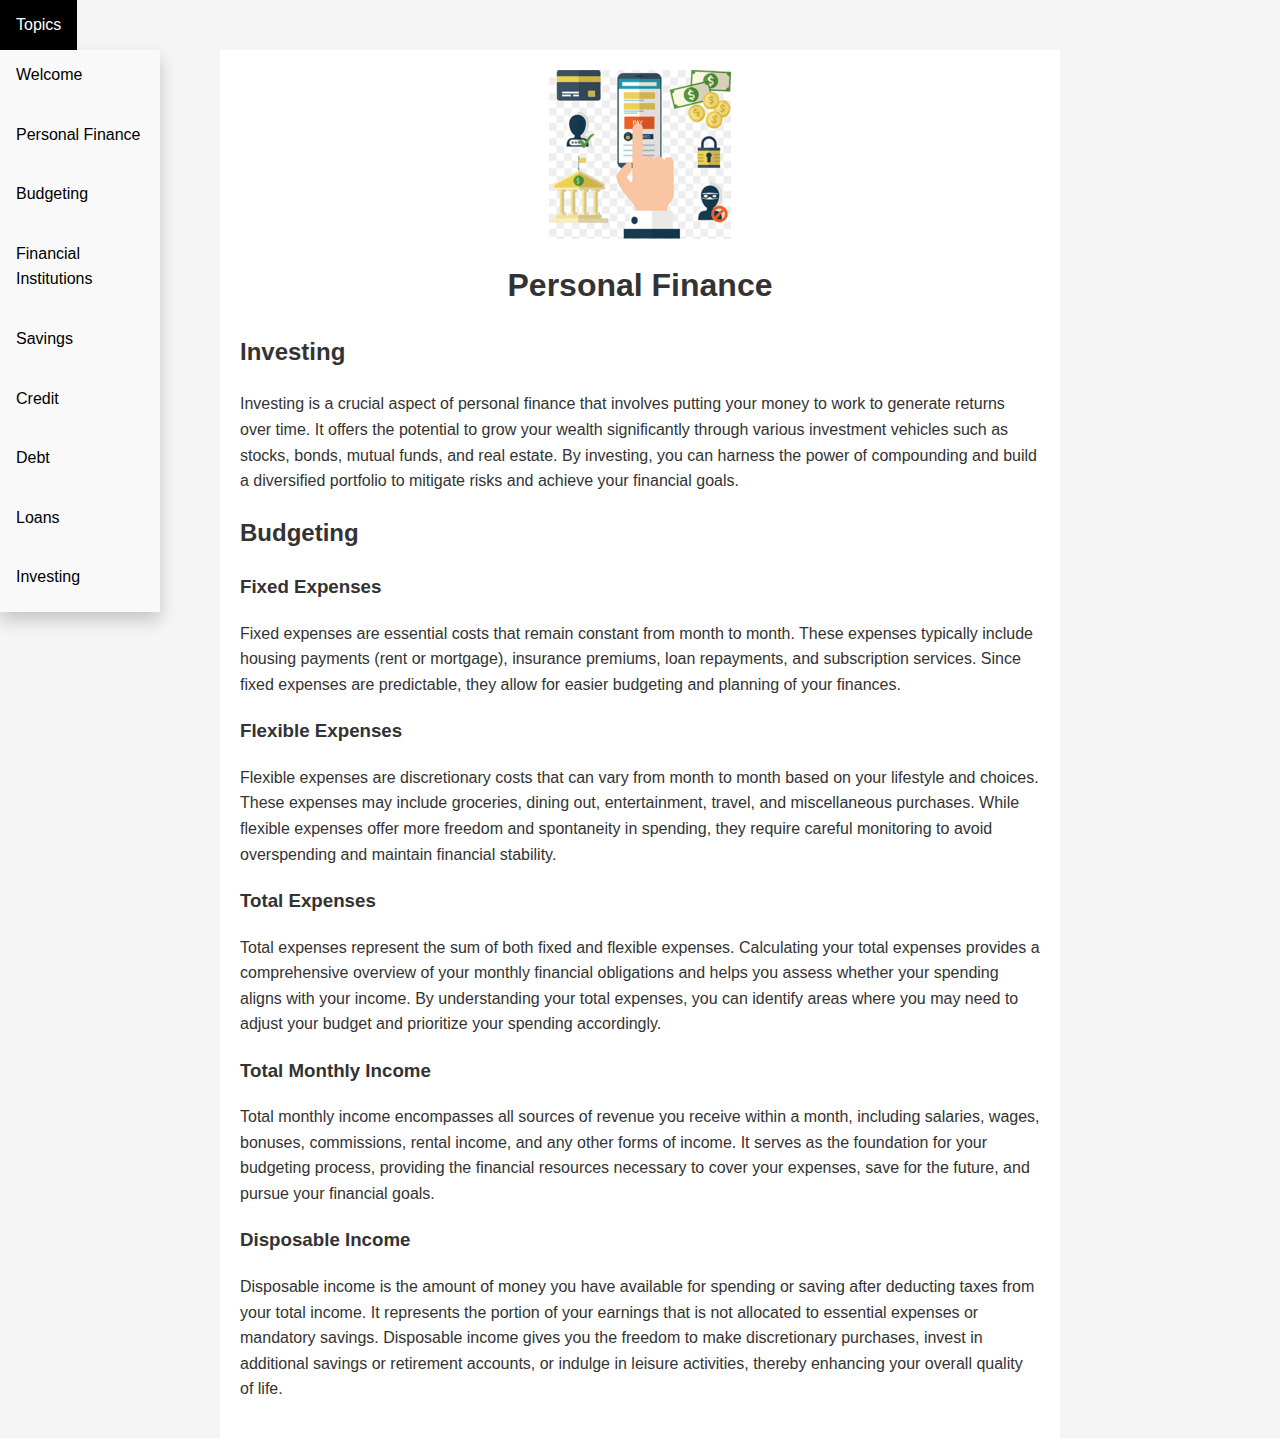
<file: personal_finance.html>
<!DOCTYPE html>
<html lang="en">
  <head>
    <meta charset="UTF-8">
    <meta name="viewport" content="width=device-width, initial-scale=1.0">
    <meta http-equiv="X-UA-Compatible" content="ie=edge">
    <title>Personal Finance</title>
    <link rel="stylesheet" href="style.css">
  </head>
  <body>
    <div class="dropdown-container">
      <div class="dropdown">
        <button class="dropbtn">Topics</button>
        <div class="dropdown-content">
          <a href="index.html">Welcome</a>
          <a href="personal_finance.html">Personal Finance</a>
          <a href="budget.html">Budgeting</a>
          <a href="finance_institutions.html">Financial Institutions</a>
          <a href="savings.html">Savings</a>
          <a href="credit.html">Credit</a>
          <a href="debt.html">Debt</a>
          <a href="loan.html">Loans</a>
          <a href="investing.html">Investing</a>
        </div>
      </div>
    </div>
    <!-- Content Section: This section contains the visible content of the document -->
    <div class="container">
      <img src="images/personal_finance.png" alt="Personal Finance">

        <h1>Personal Finance</h1> <!-- Main heading for the page -->
        
        <!-- Investing Section -->
        <h2>Investing</h2> <!-- Subheading for the investing section -->
        <p>Investing is a crucial aspect of personal finance that involves putting your money to work to generate returns over time. It offers the potential to grow your wealth significantly through various investment vehicles such as stocks, bonds, mutual funds, and real estate. By investing, you can harness the power of compounding and build a diversified portfolio to mitigate risks and achieve your financial goals.</p>

        <!-- Budgeting Section -->
        <h2>Budgeting</h2> <!-- Subheading for the budgeting section -->
        <h3>Fixed Expenses</h3> <!-- Sub-subheading for fixed expenses -->
        <p>Fixed expenses are essential costs that remain constant from month to month. These expenses typically include housing payments (rent or mortgage), insurance premiums, loan repayments, and subscription services. Since fixed expenses are predictable, they allow for easier budgeting and planning of your finances.</p>
        <h3>Flexible Expenses</h3> <!-- Sub-subheading for flexible expenses -->
        <p>Flexible expenses are discretionary costs that can vary from month to month based on your lifestyle and choices. These expenses may include groceries, dining out, entertainment, travel, and miscellaneous purchases. While flexible expenses offer more freedom and spontaneity in spending, they require careful monitoring to avoid overspending and maintain financial stability.</p>
        <h3>Total Expenses</h3> <!-- Sub-subheading for total expenses -->
        <p>Total expenses represent the sum of both fixed and flexible expenses. Calculating your total expenses provides a comprehensive overview of your monthly financial obligations and helps you assess whether your spending aligns with your income. By understanding your total expenses, you can identify areas where you may need to adjust your budget and prioritize your spending accordingly.</p>
        <h3>Total Monthly Income</h3> <!-- Sub-subheading for total monthly income -->
        <p>Total monthly income encompasses all sources of revenue you receive within a month, including salaries, wages, bonuses, commissions, rental income, and any other forms of income. It serves as the foundation for your budgeting process, providing the financial resources necessary to cover your expenses, save for the future, and pursue your financial goals.</p>
        <h3>Disposable Income</h3> <!-- Sub-subheading for disposable income -->
        <p>Disposable income is the amount of money you have available for spending or saving after deducting taxes from your total income. It represents the portion of your earnings that is not allocated to essential expenses or mandatory savings. Disposable income gives you the freedom to make discretionary purchases, invest in additional savings or retirement accounts, or indulge in leisure activities, thereby enhancing your overall quality of life.</p>
    </div>
</body>
</html>
</file>
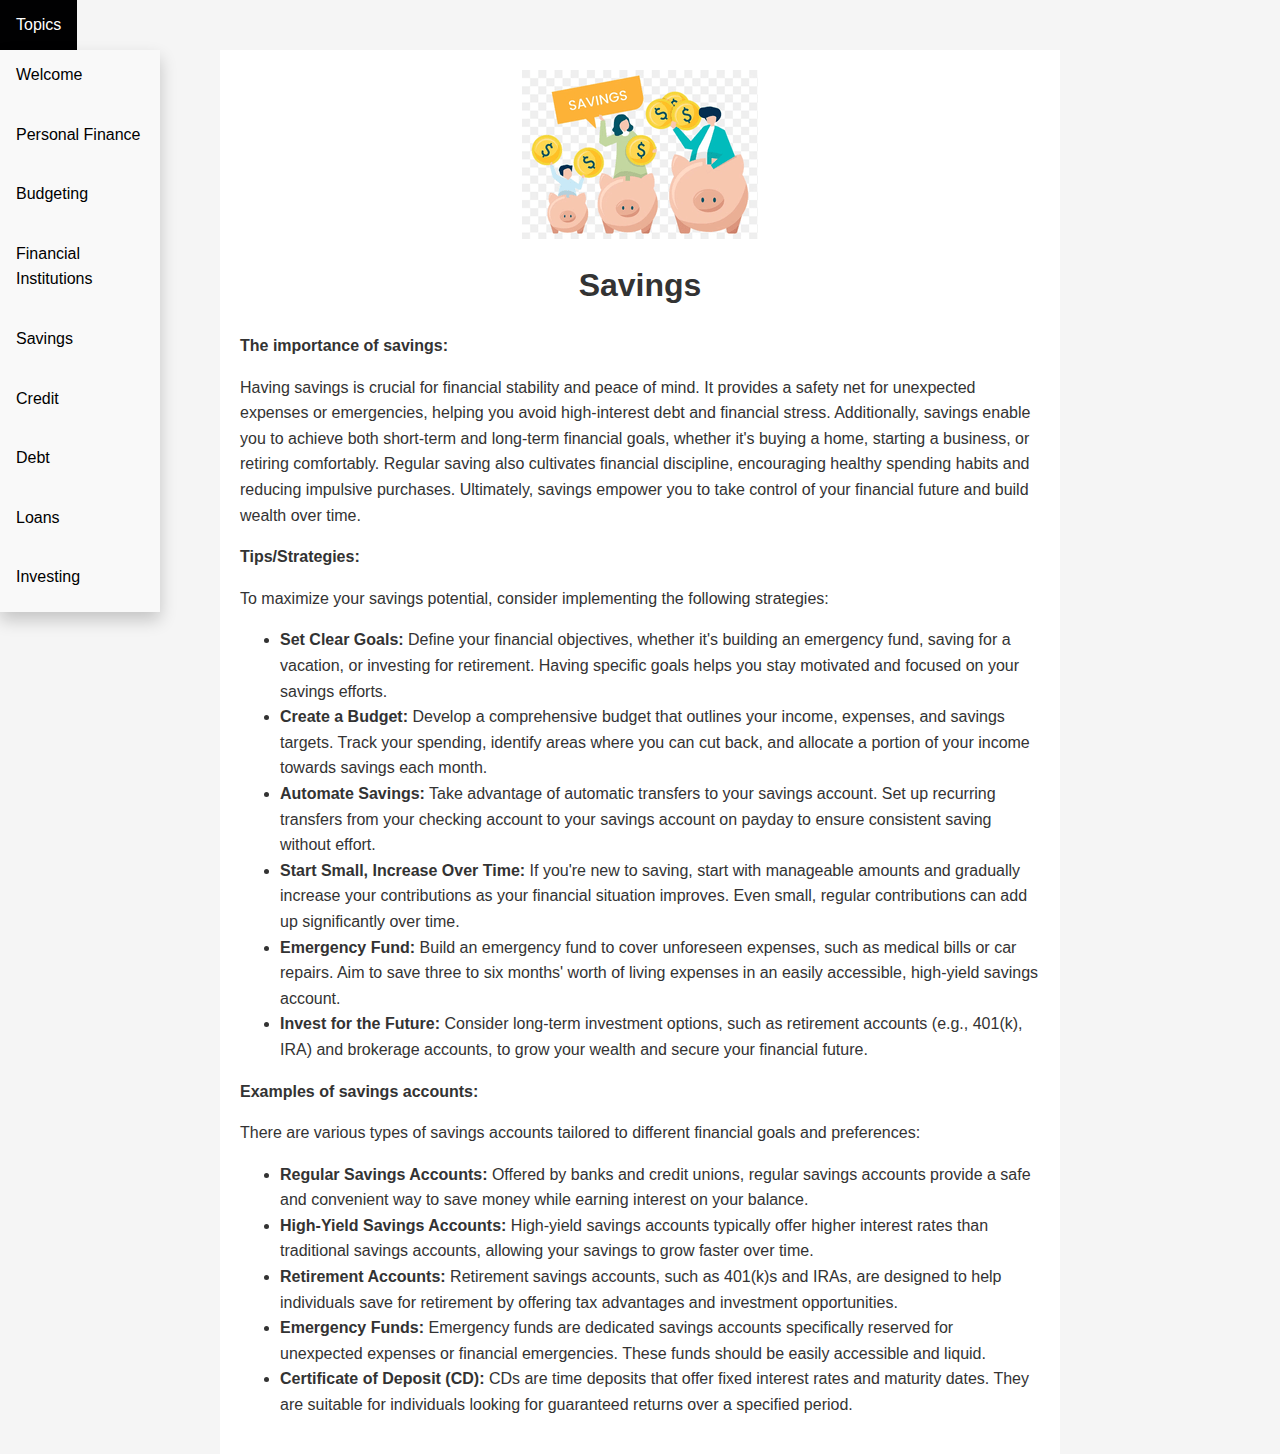
<file: savings.html>
<!DOCTYPE html>
<html lang="en">
<head>
  <meta charset="UTF-8">
  <meta name="viewport" content="width=device-width, initial-scale=1.0">
  <meta http-equiv="X-UA-Compatible" content="ie=edge">
  <title>Savings</title>
  <link rel="stylesheet" href="style.css">
</head>
<body>
  <div class="dropdown-container">
    <div class="dropdown">
      <button class="dropbtn">Topics</button>
      <div class="dropdown-content">
        <a href="index.html">Welcome</a>
        <a href="personal_finance.html">Personal Finance</a>
        <a href="budget.html">Budgeting</a>
        <a href="finance_institutions.html">Financial Institutions</a>
        <a href="savings.html">Savings</a>
        <a href="credit.html">Credit</a>
        <a href="debt.html">Debt</a>
        <a href="loan.html">Loans</a>
        <a href="investing.html">Investing</a>
      </div>
    </div>
  </div>
  <!-- Content Section: This section contains the visible content of the document -->
  <div class="container">
    <img src="images/savings.png" alt="Savings">

      <h1>Savings</h1> <!-- Main heading for the page -->
      <!-- Savings Section -->
      <p><strong>The importance of savings:</strong></p>
      <p>Having savings is crucial for financial stability and peace of mind. It provides a safety net for unexpected expenses or emergencies, helping you avoid high-interest debt and financial stress. Additionally, savings enable you to achieve both short-term and long-term financial goals, whether it's buying a home, starting a business, or retiring comfortably. Regular saving also cultivates financial discipline, encouraging healthy spending habits and reducing impulsive purchases. Ultimately, savings empower you to take control of your financial future and build wealth over time.</p>
      <p><strong>Tips/Strategies:</strong></p>
      <p>To maximize your savings potential, consider implementing the following strategies:</p>
      <ul>
        <li><strong>Set Clear Goals:</strong> Define your financial objectives, whether it's building an emergency fund, saving for a vacation, or investing for retirement. Having specific goals helps you stay motivated and focused on your savings efforts.</li>
        <li><strong>Create a Budget:</strong> Develop a comprehensive budget that outlines your income, expenses, and savings targets. Track your spending, identify areas where you can cut back, and allocate a portion of your income towards savings each month.</li>
        <li><strong>Automate Savings:</strong> Take advantage of automatic transfers to your savings account. Set up recurring transfers from your checking account to your savings account on payday to ensure consistent saving without effort.</li>
        <li><strong>Start Small, Increase Over Time:</strong> If you're new to saving, start with manageable amounts and gradually increase your contributions as your financial situation improves. Even small, regular contributions can add up significantly over time.</li>
        <li><strong>Emergency Fund:</strong> Build an emergency fund to cover unforeseen expenses, such as medical bills or car repairs. Aim to save three to six months' worth of living expenses in an easily accessible, high-yield savings account.</li>
        <li><strong>Invest for the Future:</strong> Consider long-term investment options, such as retirement accounts (e.g., 401(k), IRA) and brokerage accounts, to grow your wealth and secure your financial future.</li>
      </ul>
      <p><strong>Examples of savings accounts:</strong></p>
      <p>There are various types of savings accounts tailored to different financial goals and preferences:</p>
      <ul>
        <li><strong>Regular Savings Accounts:</strong> Offered by banks and credit unions, regular savings accounts provide a safe and convenient way to save money while earning interest on your balance.</li>
        <li><strong>High-Yield Savings Accounts:</strong> High-yield savings accounts typically offer higher interest rates than traditional savings accounts, allowing your savings to grow faster over time.</li>
        <li><strong>Retirement Accounts:</strong> Retirement savings accounts, such as 401(k)s and IRAs, are designed to help individuals save for retirement by offering tax advantages and investment opportunities.</li>
        <li><strong>Emergency Funds:</strong> Emergency funds are dedicated savings accounts specifically reserved for unexpected expenses or financial emergencies. These funds should be easily accessible and liquid.</li>
        <li><strong>Certificate of Deposit (CD):</strong> CDs are time deposits that offer fixed interest rates and maturity dates. They are suitable for individuals looking for guaranteed returns over a specified period.</li>
      </ul>
  </div>
</body>
</html>
</file>
<file: style.css>
body {
  background-color: #f5f5f5; /* clear gray */
  margin: 0;
  padding: 0;
  font-family: Arial, sans-serif;
  line-height: 1.6;
  color: #333; /* Dark text color */
}

.container {
  max-width: 800px;
  margin: 0 auto;
  padding: 20px;
  background-color: #fff; /* white */
}
.container img {
  display: block;
  margin: 0 auto;
}
.dropdown-container {
  background-color: #f5f5f5; 
  position: relative; /* Change to relative */
  display: inline-block; /* Change to inline-block */
}

.dropdown-container:hover .dropdown-content {
  display: block;
}

.dropdown-content {
  display: none;
  position: absolute;
  top: 100%; /* Show dropdown below the button */
  background-color: #f9f9f9;
  min-width: 160px;
  box-shadow: 0px 8px 16px 0px rgba(0,0,0,0.2);
  z-index: 1;
}

.dropdown-content a {
  color: black;
  padding: 12px 16px;
  text-decoration: none;
  display: block;
}

.dropdown-content a:hover {
  background-color: #f1f1f1;
}

.dropbtn {
  background-color: #010102;
  color: white;
  padding: 16px;
  font-size: 16px;
  border: none;
  cursor: pointer;
}

h1 {
  color: #333;
  text-align: center;
}

a {
  display: block;
  margin-bottom: 10px;
  color: #333;
  text-decoration: none;
  transition: color 0.3s;
}

a:hover {
  color: #007bff; /* Change color on hover */
}
</file>
